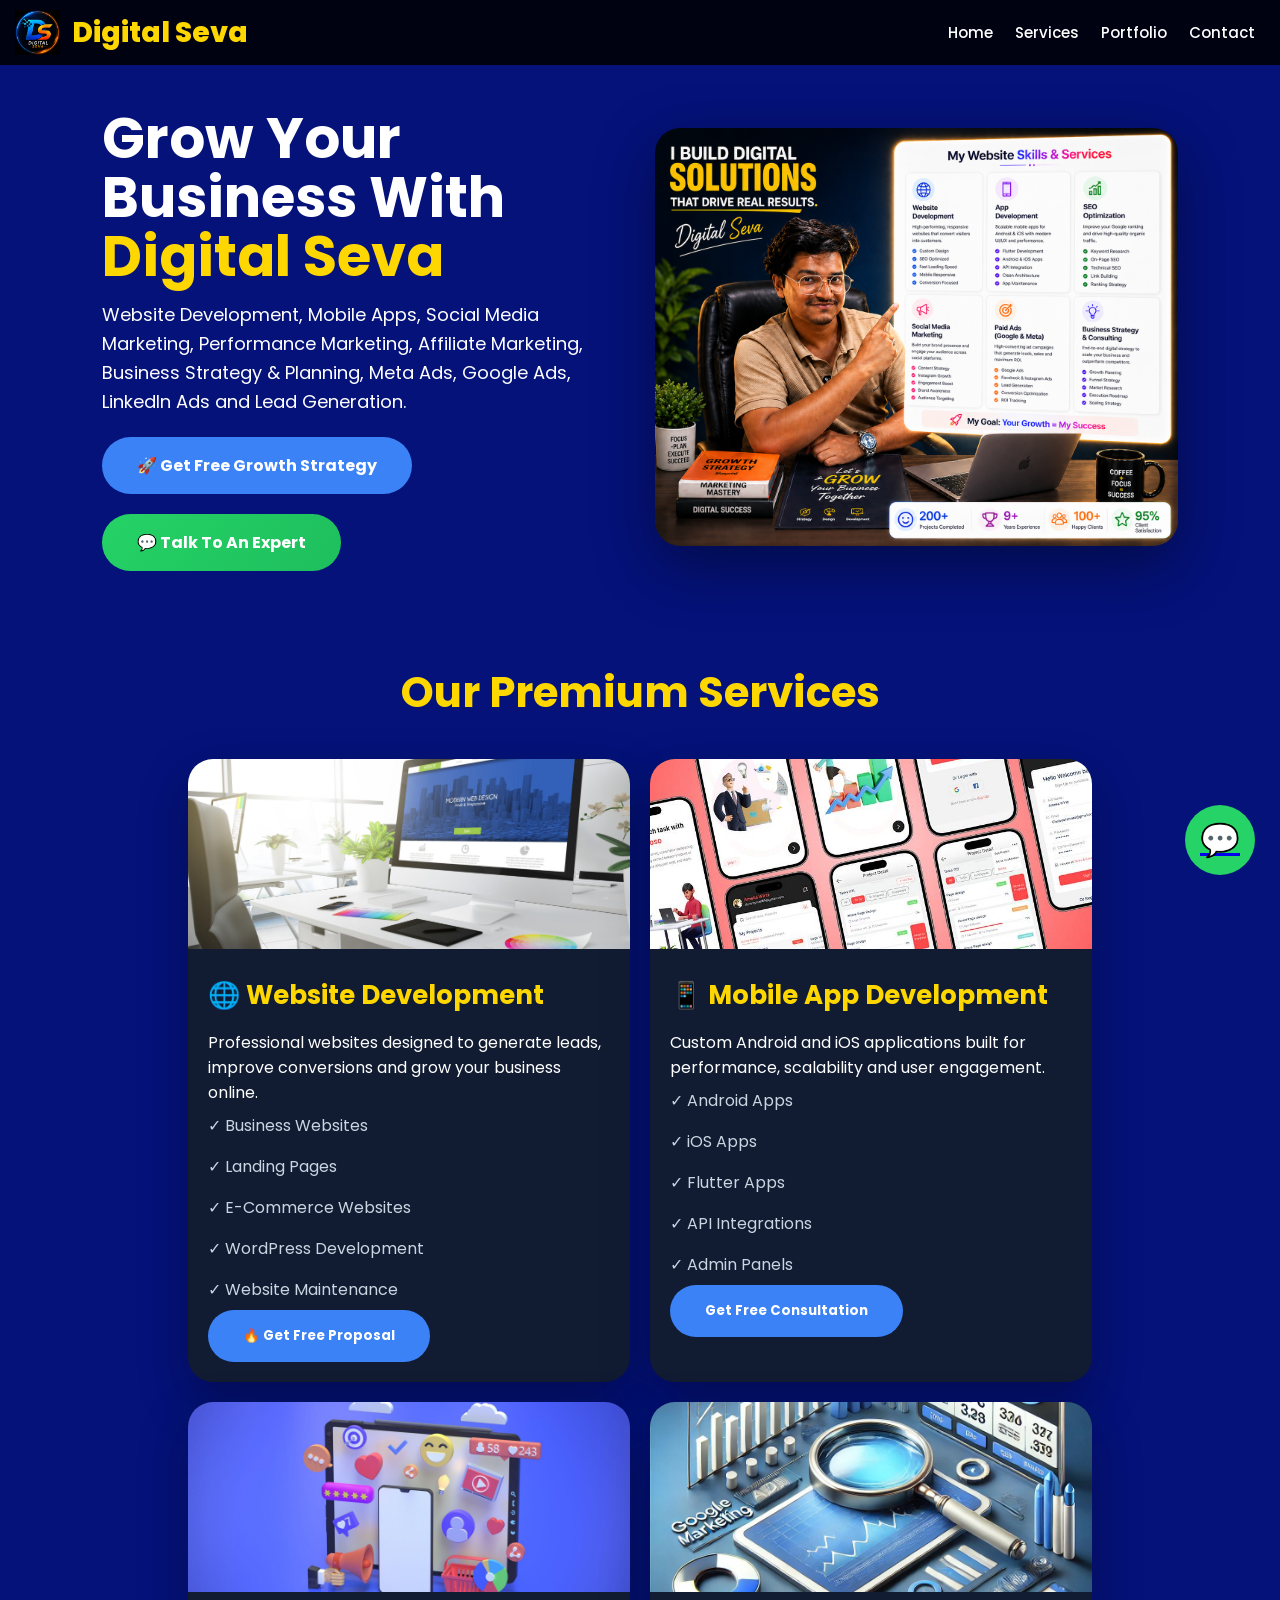
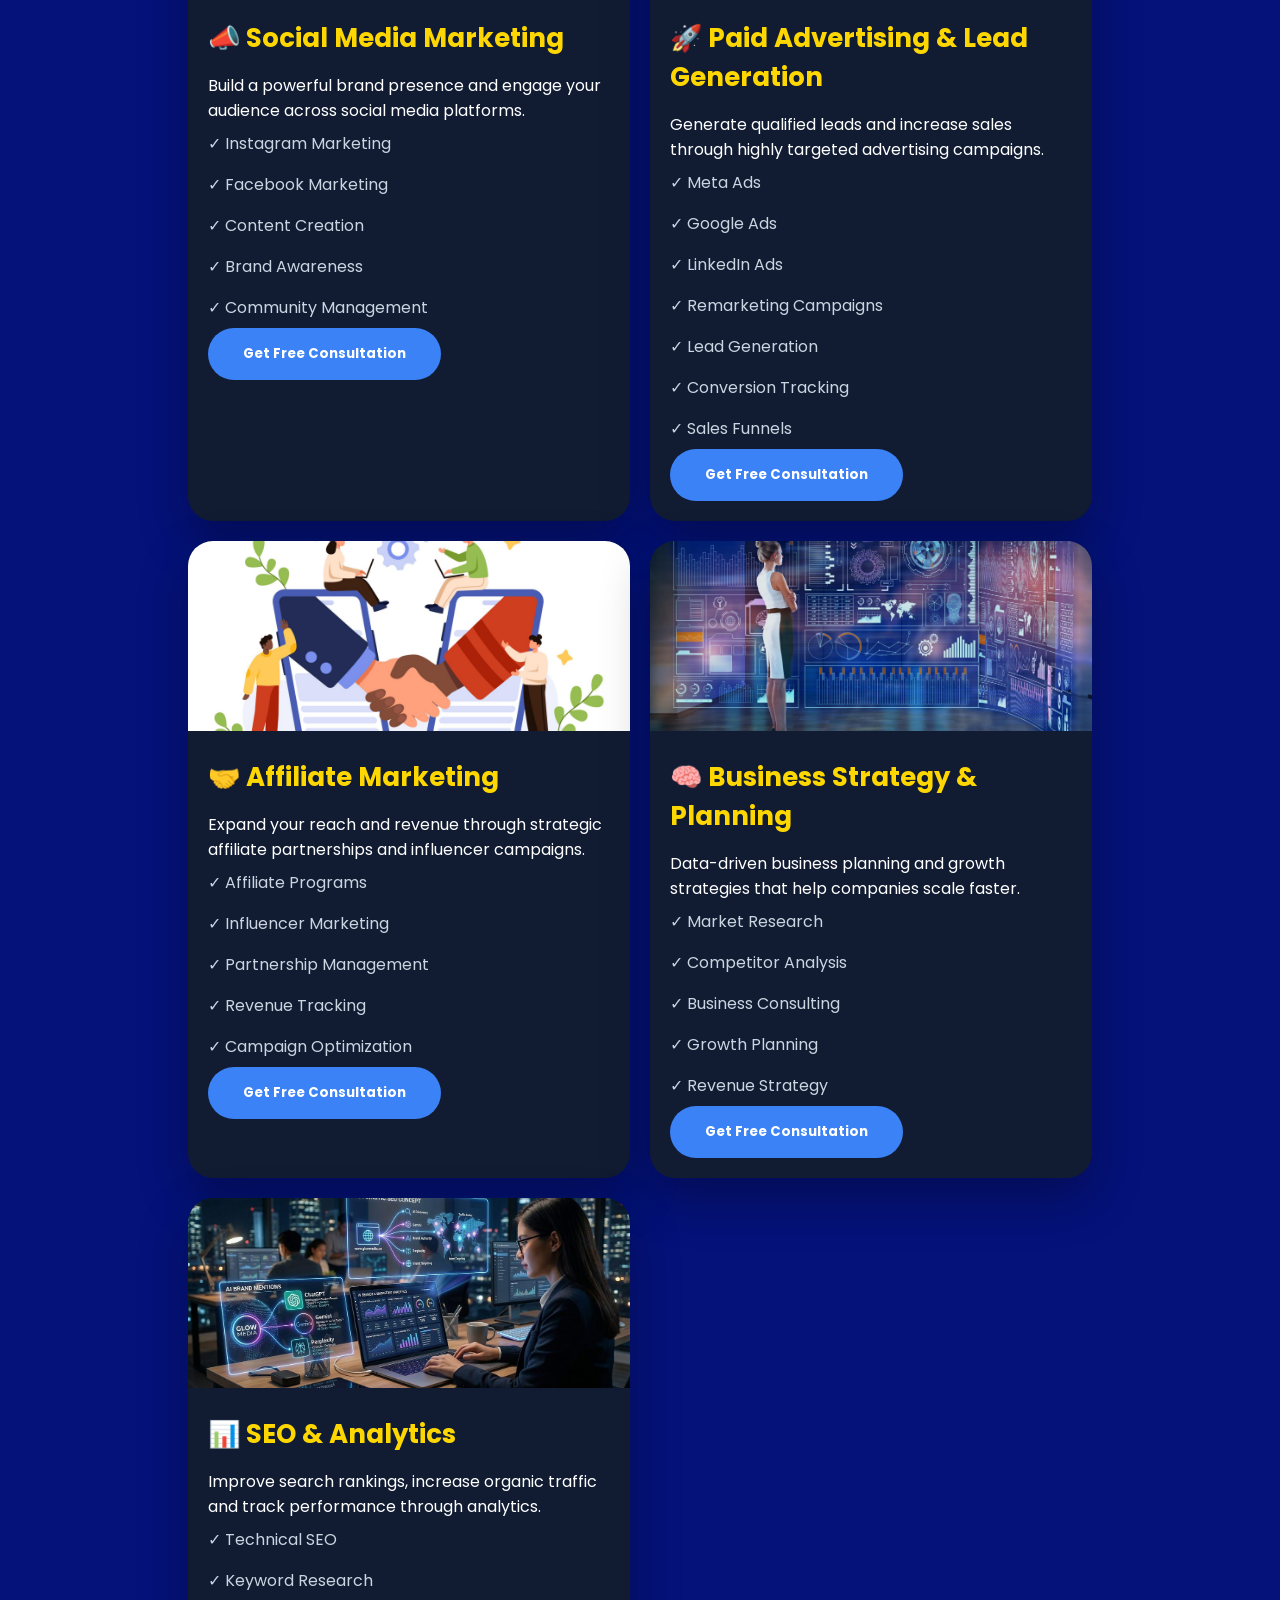
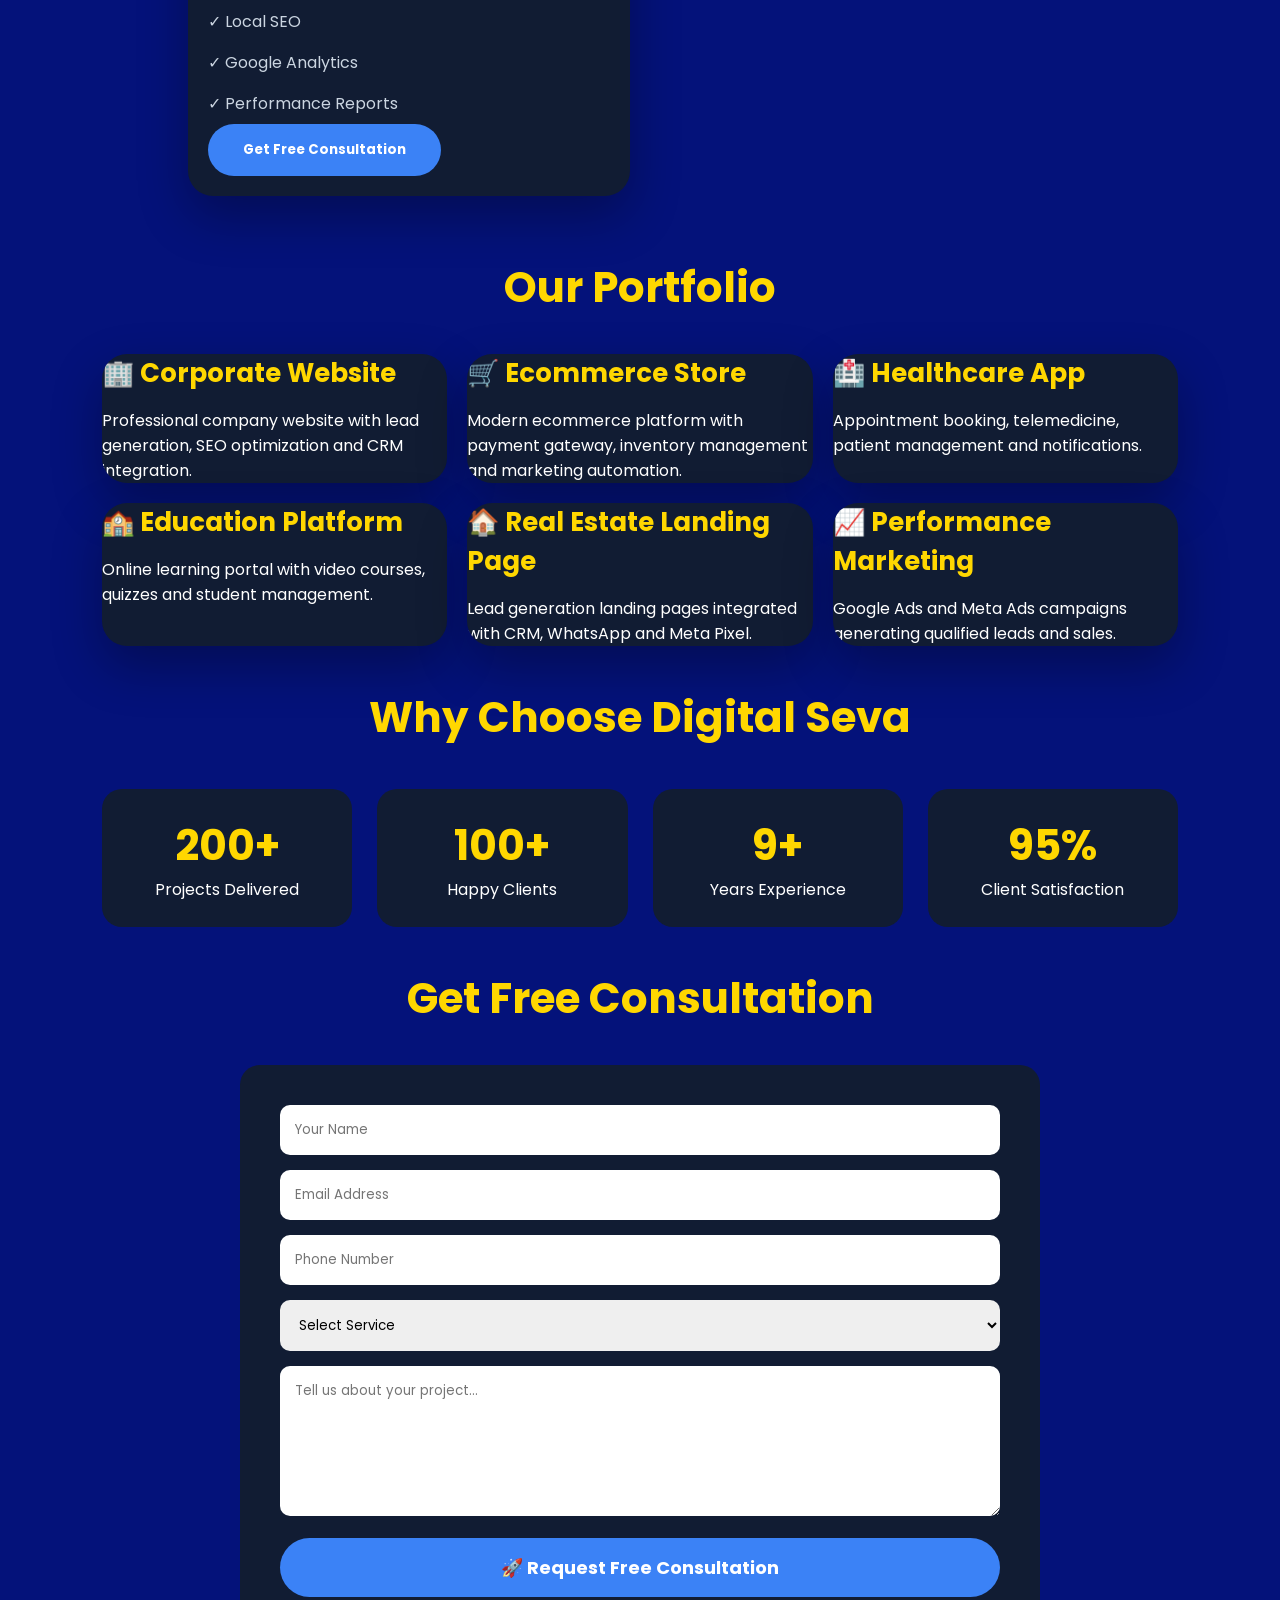
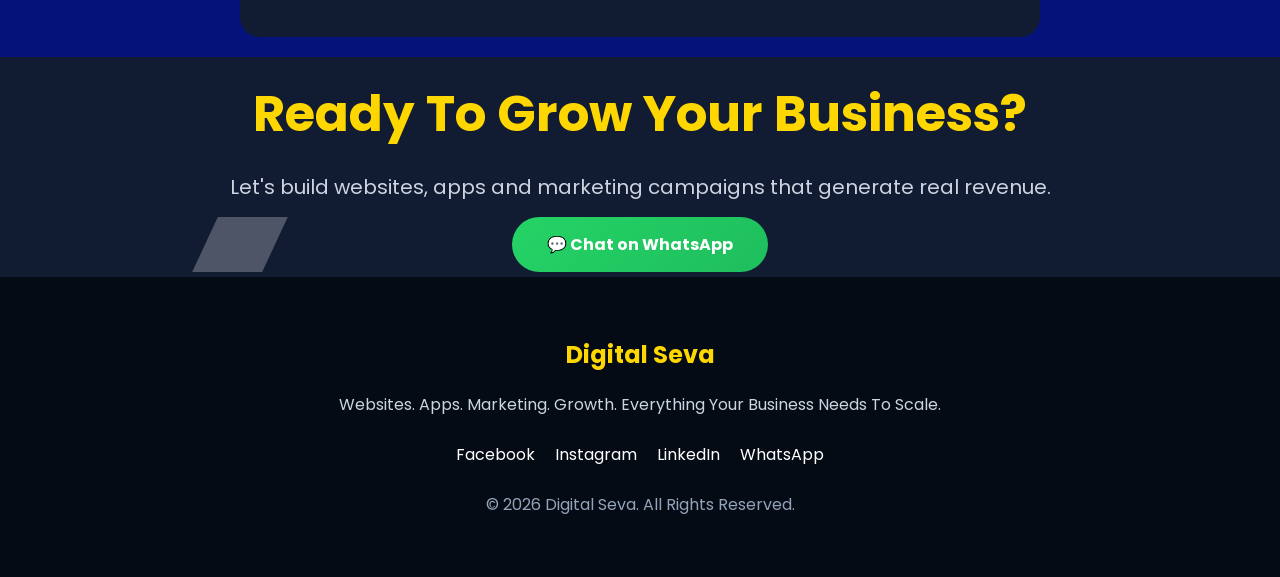
<file: index.html>
<!DOCTYPE html>
<html lang="en">
<head>
<meta charset="UTF-8">
<meta name="viewport" content="width=device-width, initial-scale=1.0">
<title>Digital Seva | Digital Marketing Agency</title>

<link href="https://fonts.googleapis.com/css2?family=Poppins:wght@300;400;500;600;700;800&display=swap" rel="stylesheet">

<style>
*{
margin:0;
padding:0;
box-sizing:border-box;
font-family:'Poppins',sans-serif;
}

body{
background:#04127a;
color:#fff;
overflow-x:hidden;
}

html{
scroll-behavior:smooth;
}

.container{
width:90%;
max-width:1300px;
margin:auto;
}

nav{
    position:fixed;
    top:0;
    left:0;
    width:100%;
    z-index:999;
    padding:10px 25px;
    background:rgba(0,0,0,.85);
    backdrop-filter:blur(15px);
    display:flex;
    justify-content:space-between;
    align-items:center;
    min-height:65px;
	padding-left:15px;
}

.logo{
    display:flex;
    align-items:center;
    gap:12px;
    font-size:28px;
    font-weight:800;
    color:#FFD700;
    margin-left:0;
    padding-left:0;
}

.logo img{
    width:45px;
    height:45px;
    object-fit:contain;
    flex-shrink:0;
}

.logo span{
    line-height:1;
}

.nav-links{
    display:flex;
    gap:22px;
    align-items:center;
}

.nav-links a{
    text-decoration:none;
    color:white;
    font-weight:500;
    font-size:15px;
    transition:.3s;
}

.nav-links a:hover{
color:#FFD700;
}

/* HERO */

.hero{
padding:110px 8% 50px;
display:flex;
align-items:center;
justify-content:space-between;
gap:30px;
}

.hero-content{
flex:1;
min-width:320px;
}

.hero-content h1{
font-size:56px;
line-height:1.05;
margin-bottom:15px;
}

.hero-content span{
color:#FFD700;
}

.hero-content p{
font-size:18px;
line-height:1.6;
margin-bottom:20px;
max-width:600px;
}

.hero-btns{
display:flex;
gap:20px;
flex-wrap:wrap;
}

.btn{
position:relative;
padding:16px 35px;
border:none;
border-radius:50px;
text-decoration:none;
font-weight:700;
cursor:pointer;
overflow:hidden;
transition:all .35s ease;
transform:translateY(0);
}

.btn:hover{
transform:translateY(-5px) scale(1.03);
}

.btn:active{
transform:translateY(-2px) scale(.98);
}

	.btn::before{
content:'';
position:absolute;
top:0;
left:-120%;
width:70px;
height:100%;
background:rgba(255,255,255,.25);
transform:skewX(-25deg);
transition:.7s;
}

.btn:hover::before{
left:130%;
}

.btn-primary{
background:#3B82F6;
color:white;
box-shadow:0 0 0 rgba(59,130,246,.6);
animation:pulseGlow 2s infinite;
}
@keyframes pulseGlow{

0%{
box-shadow:0 0 0 0 rgba(59,130,246,.7);
}

70%{
box-shadow:0 0 0 18px rgba(59,130,246,0);
}

100%{
box-shadow:0 0 0 0 rgba(59,130,246,0);
}

}

.btn-whatsapp{
background:linear-gradient(
135deg,
#25D366,
#1ebe5d
);
color:white;
animation:whatsappBounce 2.5s infinite;
}

@keyframes whatsappBounce{

0%,100%{
transform:translateY(0);
}

15%{
transform:translateY(-8px);
}

30%{
transform:translateY(0);
}

45%{
transform:translateY(-4px);
}

60%{
transform:translateY(0);
}

}

.hero-image{
flex:1;
min-width:320px;
}

.hero-image img{
width:100%;
max-width:600px;
border-radius:25px;
box-shadow:0 20px 60px rgba(0,0,0,.4);
}

/* SECTION */

section{
padding:20px 8%;
}

.section-title{
text-align:center;
font-size:42px;
margin-bottom:35px;
color:#FFD700;
}

/* SERVICES */

.services-grid{
display:grid;
grid-template-columns:repeat(auto-fit,minmax(320px,1fr));
gap:20px;
}

.service-card{
    overflow:hidden;
    border-radius:25px;
    background:#111c33;
    transition:.4s;
    box-shadow:0 20px 50px rgba(0,0,0,.3);
}

.service-card img{
    width:100%;
    height:190px;
    object-fit:cover;
}

.service-content{
    padding:20px;
}

.service-card:hover{
    transform:translateY(-12px);
    box-shadow:0 30px 80px rgba(255,215,0,.2);
}

.service-card h3{
font-size:26px;
margin-bottom:15px;
color:#FFD700;
}

.service-card ul{
list-style:none;
}

.service-card ul li{
padding:8px 0;
color:#cbd5e1;
}

/* STATS */

.stats{
display:grid;
grid-template-columns:repeat(auto-fit,minmax(220px,1fr));
gap:25px;
margin-top:40px;
}

.stat-box{
background:#111c33;
padding:25px;
text-align:center;
border-radius:20px;
}

.stat-box h2{
font-size:42px;
color:#FFD700;
}

/* MOBILE */

@media(max-width:768px){

.hero{
flex-direction:column;
text-align:center;
padding:90px 20px 40px;
}

.hero-image{
order:1;
margin-bottom:20px;
}

.hero-content{
order:2;
}

.hero-content h1{
font-size:36px;
}

.hero-content p{
font-size:16px;
}

.hero-btns{
justify-content:center;
}

.nav-links{
display:none;
}

.section-title{
font-size:32px;
}

}

	.floating-whatsapp{
position:fixed;
bottom:25px;
right:25px;
width:70px;
height:70px;
border-radius:50%;
display:flex;
align-items:center;
justify-content:center;
font-size:32px;
background:#25D366;
box-shadow:
0 0 0 rgba(37,211,102,.5);
animation:floatPulse 2s infinite;
z-index:9999;
}

@keyframes floatPulse{

0%{
transform:scale(1);
box-shadow:0 0 0 0 rgba(37,211,102,.7);
}

70%{
transform:scale(1.08);
box-shadow:0 0 0 22px rgba(37,211,102,0);
}

100%{
transform:scale(1);
box-shadow:0 0 0 0 rgba(37,211,102,0);
}

}
</style>
</head>
<body>

<nav>

<div class="logo">
    <img src="digitallogo.png" alt="Digital Seva Logo">
    <span>Digital Seva</span>
</div>

<div class="nav-links">
<a href="#home">Home</a>
<a href="#services">Services</a>
<a href="#portfolio">Portfolio</a>
<a href="#contact">Contact</a>
</div>

</nav>

<!-- HERO -->

<section class="hero" id="home">

<div class="hero-content">

<h1>
Grow Your Business With
<span>Digital Seva</span>
</h1>

<p>
Website Development, Mobile Apps,
Social Media Marketing,
Performance Marketing,
Affiliate Marketing,
Business Strategy & Planning,
Meta Ads, Google Ads,
LinkedIn Ads and Lead Generation.
</p>

<div class="hero-btns">

<a
href="javascript:void(0)"
onclick="openWhatsApp('Free Consultation')"
class="btn btn-primary">

🚀 Get Free Growth Strategy

</a>

<a href="javascript:void(0)"
onclick="openWhatsApp('Digital Seva Enquiry')"
class="btn btn-whatsapp">
💬 Talk To An Expert
</a>

</div>

</div>

<div class="hero-image">

<!-- Replace with your image -->
<img src="marketingbyjaved.png" alt="Digital Seva">

</div>

</section>

<!-- SERVICES -->

<section id="services">

<!-- SERVICES -->

<section id="services">

    <h2 class="section-title">
        Our Premium Services
    </h2>

    <div class="services-grid">

        <!-- Website Development -->

        <div class="service-card"
             onclick="openWhatsApp('Website Development')">

            <img src="website.jfif"
                 alt="Website Development">

            <div class="service-content">

                <h3>🌐 Website Development</h3>

                <p>
                    Professional websites designed to generate leads,
                    improve conversions and grow your business online.
                </p>

                <ul>
                    <li>✓ Business Websites</li>
                    <li>✓ Landing Pages</li>
                    <li>✓ E-Commerce Websites</li>
                    <li>✓ WordPress Development</li>
                    <li>✓ Website Maintenance</li>
                </ul>

                <button class="btn btn-primary">
                    🔥 Get Free Proposal
                </button>

            </div>

        </div>

        <!-- Mobile App Development -->

        <div class="service-card"
             onclick="openWhatsApp('Mobile App Development')">

            <img src="app.jfif"
                 alt="Mobile App Development">

            <div class="service-content">

                <h3>📱 Mobile App Development</h3>

                <p>
                    Custom Android and iOS applications built for
                    performance, scalability and user engagement.
                </p>

                <ul>
                    <li>✓ Android Apps</li>
                    <li>✓ iOS Apps</li>
                    <li>✓ Flutter Apps</li>
                    <li>✓ API Integrations</li>
                    <li>✓ Admin Panels</li>
                </ul>

                <button class="btn btn-primary">
                    Get Free Consultation
                </button>

            </div>

        </div>

        <!-- Social Media Marketing -->

        <div class="service-card"
             onclick="openWhatsApp('Social Media Marketing')">

            <img src="socialmedia.jfif"
                 alt="Social Media Marketing">

            <div class="service-content">

                <h3>📣 Social Media Marketing</h3>

                <p>
                    Build a powerful brand presence and engage your
                    audience across social media platforms.
                </p>

                <ul>
                    <li>✓ Instagram Marketing</li>
                    <li>✓ Facebook Marketing</li>
                    <li>✓ Content Creation</li>
                    <li>✓ Brand Awareness</li>
                    <li>✓ Community Management</li>
                </ul>

                <button class="btn btn-primary">
                    Get Free Consultation
                </button>

            </div>

        </div>

        <!-- Paid Advertising -->

        <div class="service-card"
             onclick="openWhatsApp('Paid Advertising & Lead Generation')">

            <img src="ads.jfif"
                 alt="Paid Advertising">

            <div class="service-content">

                <h3>🚀 Paid Advertising & Lead Generation</h3>

                <p>
                    Generate qualified leads and increase sales through
                    highly targeted advertising campaigns.
                </p>

                <ul>
                    <li>✓ Meta Ads</li>
                    <li>✓ Google Ads</li>
                    <li>✓ LinkedIn Ads</li>
                    <li>✓ Remarketing Campaigns</li>
                    <li>✓ Lead Generation</li>
                    <li>✓ Conversion Tracking</li>
                    <li>✓ Sales Funnels</li>
                </ul>

                <button class="btn btn-primary">
                    Get Free Consultation
                </button>

            </div>

        </div>

        <!-- Affiliate Marketing -->

        <div class="service-card"
             onclick="openWhatsApp('Affiliate Marketing')">

            <img src="affiliate.jfif"
                 alt="Affiliate Marketing">

            <div class="service-content">

                <h3>🤝 Affiliate Marketing</h3>

                <p>
                    Expand your reach and revenue through strategic
                    affiliate partnerships and influencer campaigns.
                </p>

                <ul>
                    <li>✓ Affiliate Programs</li>
                    <li>✓ Influencer Marketing</li>
                    <li>✓ Partnership Management</li>
                    <li>✓ Revenue Tracking</li>
                    <li>✓ Campaign Optimization</li>
                </ul>

                <button class="btn btn-primary">
                    Get Free Consultation
                </button>

            </div>

        </div>

        <!-- Business Strategy -->

        <div class="service-card"
             onclick="openWhatsApp('Business Strategy & Planning')">

            <img src="businessstrategy.jfif"
                 alt="Business Strategy">

            <div class="service-content">

                <h3>🧠 Business Strategy & Planning</h3>

                <p>
                    Data-driven business planning and growth strategies
                    that help companies scale faster.
                </p>

                <ul>
                    <li>✓ Market Research</li>
                    <li>✓ Competitor Analysis</li>
                    <li>✓ Business Consulting</li>
                    <li>✓ Growth Planning</li>
                    <li>✓ Revenue Strategy</li>
                </ul>

                <button class="btn btn-primary">
                    Get Free Consultation
                </button>

            </div>

        </div>

        <!-- SEO -->

        <div class="service-card"
             onclick="openWhatsApp('SEO & Analytics')">

            <img src="seo.jfif"
                 alt="SEO Analytics">

            <div class="service-content">

                <h3>📊 SEO & Analytics</h3>

                <p>
                    Improve search rankings, increase organic traffic
                    and track performance through analytics.
                </p>

                <ul>
                    <li>✓ Technical SEO</li>
                    <li>✓ Keyword Research</li>
                    <li>✓ Local SEO</li>
                    <li>✓ Google Analytics</li>
                    <li>✓ Performance Reports</li>
                </ul>

                <button class="btn btn-primary">
                    Get Free Consultation
                </button>

            </div>

        </div>

    </div>

</section>
</section>
<!-- PORTFOLIO -->

<section id="portfolio">

<h2 class="section-title">
Our Portfolio
</h2>

<div class="services-grid">

<div
class="service-card"
onclick="openWhatsApp('Corporate Website')"
style="cursor:pointer;">
<h3>🏢 Corporate Website</h3>
<p>
Professional company website with lead generation,
SEO optimization and CRM integration.
</p>
</div>

<div
class="service-card"
onclick="openWhatsApp('Ecommerce Store')"
style="cursor:pointer;">
<h3>🛒 Ecommerce Store</h3>
<p>
Modern ecommerce platform with payment gateway,
inventory management and marketing automation.
</p>
</div>

<div
class="service-card"
onclick="openWhatsApp('Healthcare App')"
style="cursor:pointer;">
<h3>🏥 Healthcare App</h3>
<p>
Appointment booking, telemedicine,
patient management and notifications.
</p>
</div>

<div
class="service-card"
onclick="openWhatsApp('Education Platform')"
style="cursor:pointer;">
<h3>🏫 Education Platform</h3>
<p>
Online learning portal with video courses,
quizzes and student management.
</p>
</div>

<div
class="service-card"
onclick="openWhatsApp('Real Estate')"
style="cursor:pointer;">
<h3>🏠 Real Estate Landing Page</h3>
<p>
Lead generation landing pages integrated with CRM,
WhatsApp and Meta Pixel.
</p>
</div>

<div
class="service-card"
onclick="openWhatsApp('Performance Marketing')"
style="cursor:pointer;">
<h3>📈 Performance Marketing</h3>
<p>
Google Ads and Meta Ads campaigns generating
qualified leads and sales.
</p>
</div>

</div>

</section>

<!-- STATS -->

<section>

<h2 class="section-title">
Why Choose Digital Seva
</h2>

<div class="stats">

<div class="stat-box">
<h2>200+</h2>
<p>Projects Delivered</p>
</div>

<div class="stat-box">
<h2>100+</h2>
<p>Happy Clients</p>
</div>

<div class="stat-box">
<h2>9+</h2>
<p>Years Experience</p>
</div>

<div class="stat-box">
<h2>95%</h2>
<p>Client Satisfaction</p>
</div>

</div>

</section>

<!-- CONTACT -->

<section id="contact">

<h2 class="section-title">
Get Free Consultation
</h2>

<div style="
max-width:800px;
margin:auto;
background:#111c33;
padding:40px;
border-radius:20px;
">

<form id="leadForm">

<input
type="text"
placeholder="Your Name"
required
style="
width:100%;
padding:15px;
margin-bottom:15px;
border:none;
border-radius:10px;
">

<input
type="email"
placeholder="Email Address"
required
style="
width:100%;
padding:15px;
margin-bottom:15px;
border:none;
border-radius:10px;
">

<input
type="tel"
placeholder="Phone Number"
style="
width:100%;
padding:15px;
margin-bottom:15px;
border:none;
border-radius:10px;
">

<select
style="
width:100%;
padding:15px;
margin-bottom:15px;
border:none;
border-radius:10px;
">

<option>Select Service</option>
<option>Website Development</option>
<option>App Development</option>
<option>Social Media Marketing</option>
<option>Performance Marketing</option>
<option>Affiliate Marketing</option>
<option>Business Strategy</option>
<option>Meta Ads</option>
<option>Google Ads</option>
<option>LinkedIn Ads</option>

</select>

<textarea
rows="6"
placeholder="Tell us about your project..."
style="
width:100%;
padding:15px;
margin-bottom:15px;
border:none;
border-radius:10px;
"></textarea>

<button
type="submit"
class="btn btn-primary"
style="
width:100%;
font-size:18px;
">

🚀 Request Free Consultation

</button>

</form>

</div>

</section>

<!-- CTA -->

<section
style="
text-align:center;
background:#111c33;
">

<h2
style="
font-size:50px;
margin-bottom:20px;
color:#FFD700;
">

Ready To Grow Your Business?

</h2>

<p
style="
font-size:20px;
margin-bottom:30px;
color:#cbd5e1;
">

Let's build websites, apps and marketing campaigns
that generate real revenue.

</p>

<a
href="https://wa.me/918850527116"
class="btn btn-whatsapp">

💬 Chat on WhatsApp

</a>

</section>

<!-- FOOTER -->

<footer
style="
padding:60px 8%;
background:#050b15;
text-align:center;
">

<h2
style="
color:#FFD700;
margin-bottom:20px;
">

Digital Seva

</h2>

<p
style="
margin-bottom:25px;
color:#cbd5e1;
">

Websites. Apps. Marketing. Growth.

Everything Your Business Needs To Scale.

</p>

<div
style="
display:flex;
justify-content:center;
gap:20px;
flex-wrap:wrap;
margin-bottom:25px;
">

<a href="https://www.instagram.com/digital1seva?igsh=MzVoeWRkbm5nMXhu" style="color:white;text-decoration:none;">
Facebook
</a>

<a href="#" style="color:white;text-decoration:none;">
Instagram
</a>

<a href="#" style="color:white;text-decoration:none;">
LinkedIn
</a>

<a href="https://wa.me/918850527116"
style="color:white;text-decoration:none;">
WhatsApp
</a>

</div>

<p style="color:#94a3b8;">
© 2026 Digital Seva. All Rights Reserved.
</p>

</footer>

<!-- FLOATING WHATSAPP -->

<a
href="https://wa.me/918850527116"
target="_blank"
class= "floating-whatsapp">

💬

</a>

<script>

const SCRIPT_URL =
"https://script.google.com/macros/s/AKfycbxIkxOLsC096tyxIxmpm_SBdQLz_YxAOImCATrLV9bGshYnWMO4hxUCCWzv3mIqDB1T/exec";

document
.getElementById("leadForm")
.addEventListener("submit", async function(e){

e.preventDefault();

const formData = {

name:
document.querySelector(
'input[type="text"]'
).value,

email:
document.querySelector(
'input[type="email"]'
).value,

phone:
document.querySelector(
'input[type="tel"]'
).value,

service:
document.querySelector(
'select'
).value,

message:
document.querySelector(
'textarea'
).value

};

try {

await fetch(
SCRIPT_URL,
{
method:"POST",
body:JSON.stringify(formData)
}
);

alert(
"Thank you. Your enquiry has been submitted."
);

openWhatsApp(formData.service);

this.reset();

}
catch(error){

alert(
"Something went wrong."
);

}

});

</script>
<script>

const whatsappNumber = "918850527116";

function openWhatsApp(service = "General Enquiry") {

    const message =
`Hello Digital Seva,

I am interested in ${service}.

Please share details.

Name:
Business:
Requirement:
Budget:
`;

    const url =
`https://wa.me/${whatsappNumber}?text=${encodeURIComponent(message)}`;

    window.open(url, "_blank");
}

</script>

</body>
</html>
</file>
